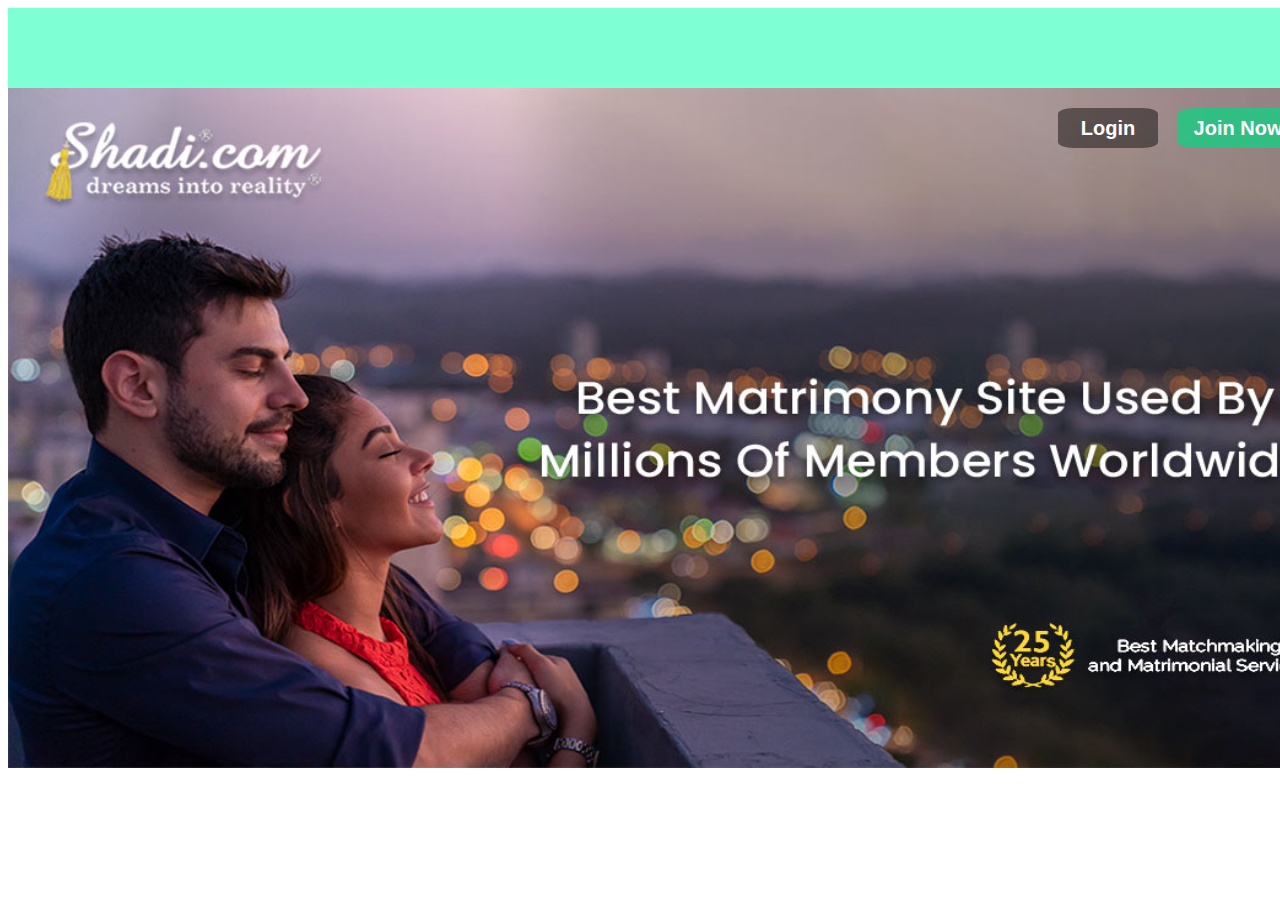
<file: index.html>
<!DOCTYPE html>
<html lang="en">
<head>
    <meta charset="UTF-8">
    <meta http-equiv="X-UA-Compatible" content="IE=edge">
    <meta name="viewport" content="width=device-width, initial-scale=1.0">
    <title>Document</title>
    <link rel="stylesheet" href="./style.css">
</head>
<body>
    <div class="container">
    <div>
        <button class="bt1 log">Login</button>
        <button class="bt2 join">Join Now</button>
        <img class="bgImage" src="./Images/front-pg-banner-v8.jpg">
    </div>
</div>
</body>
</html>
</file>
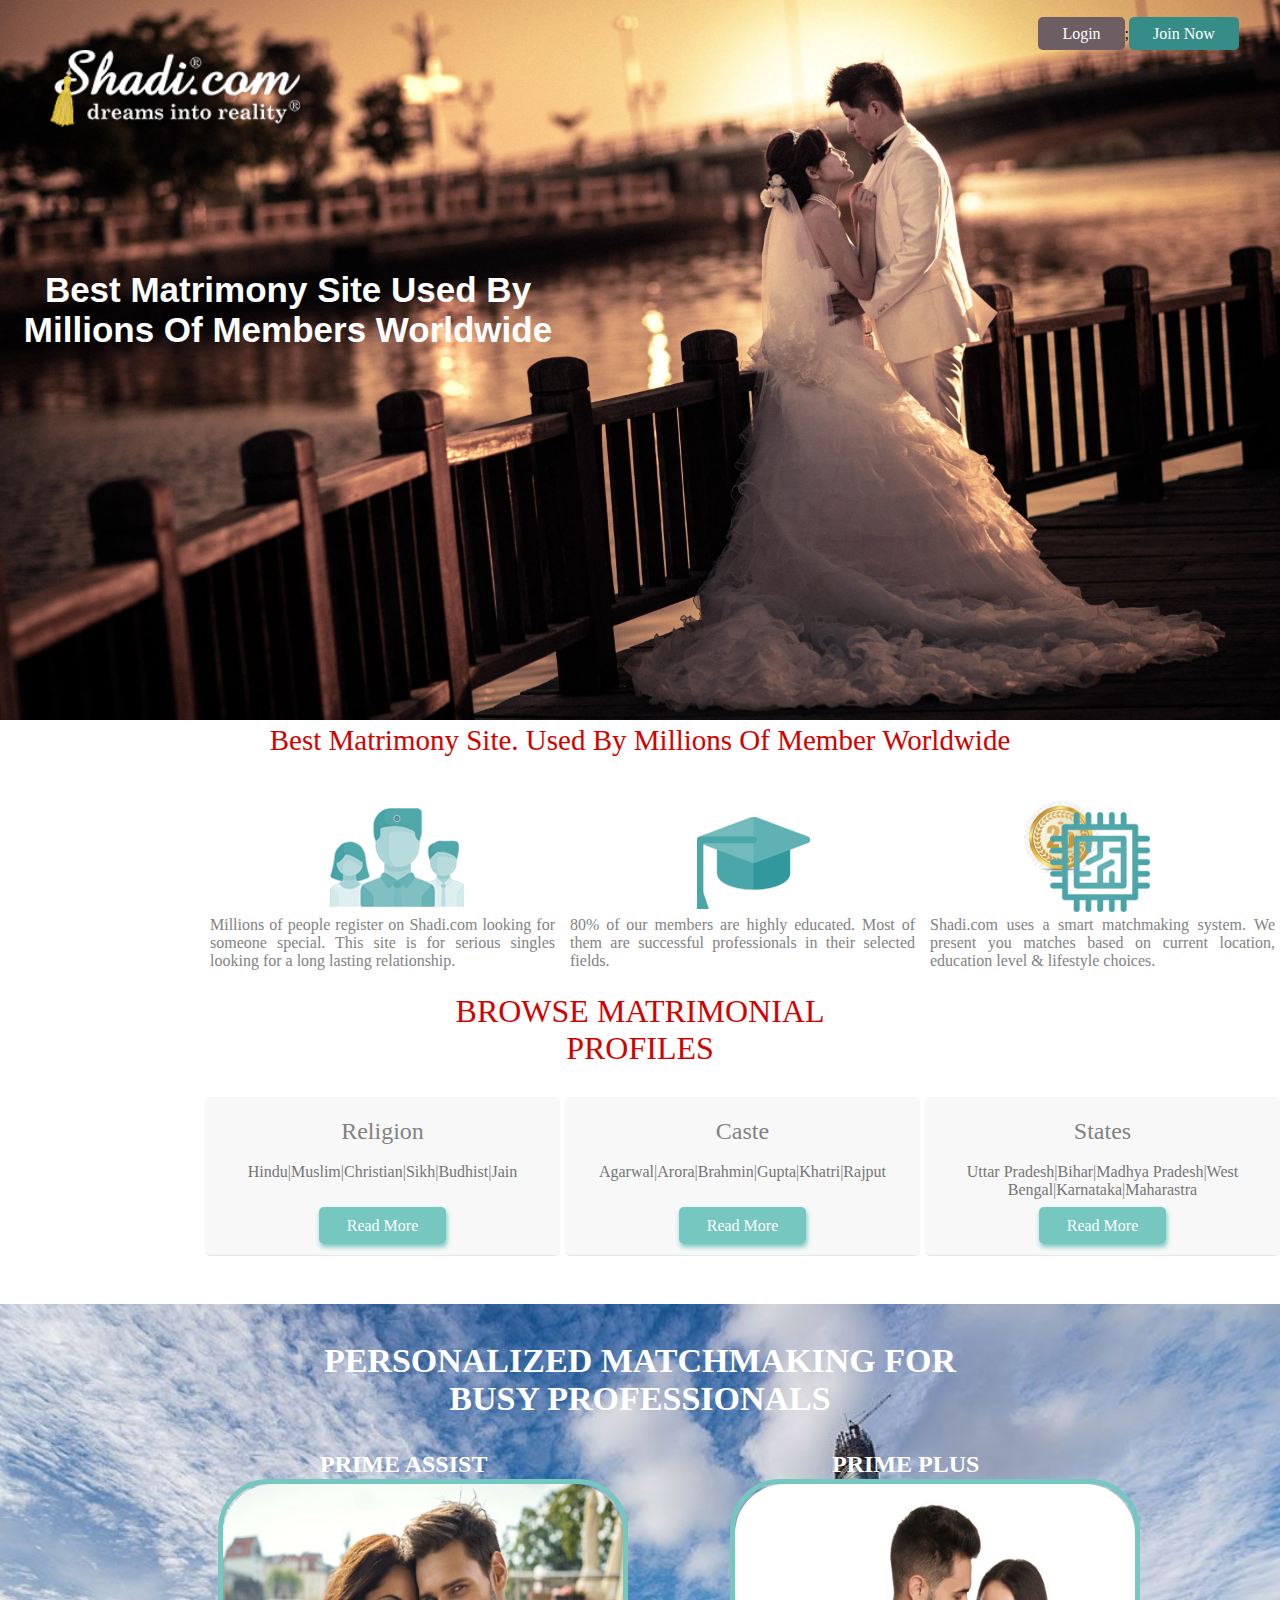
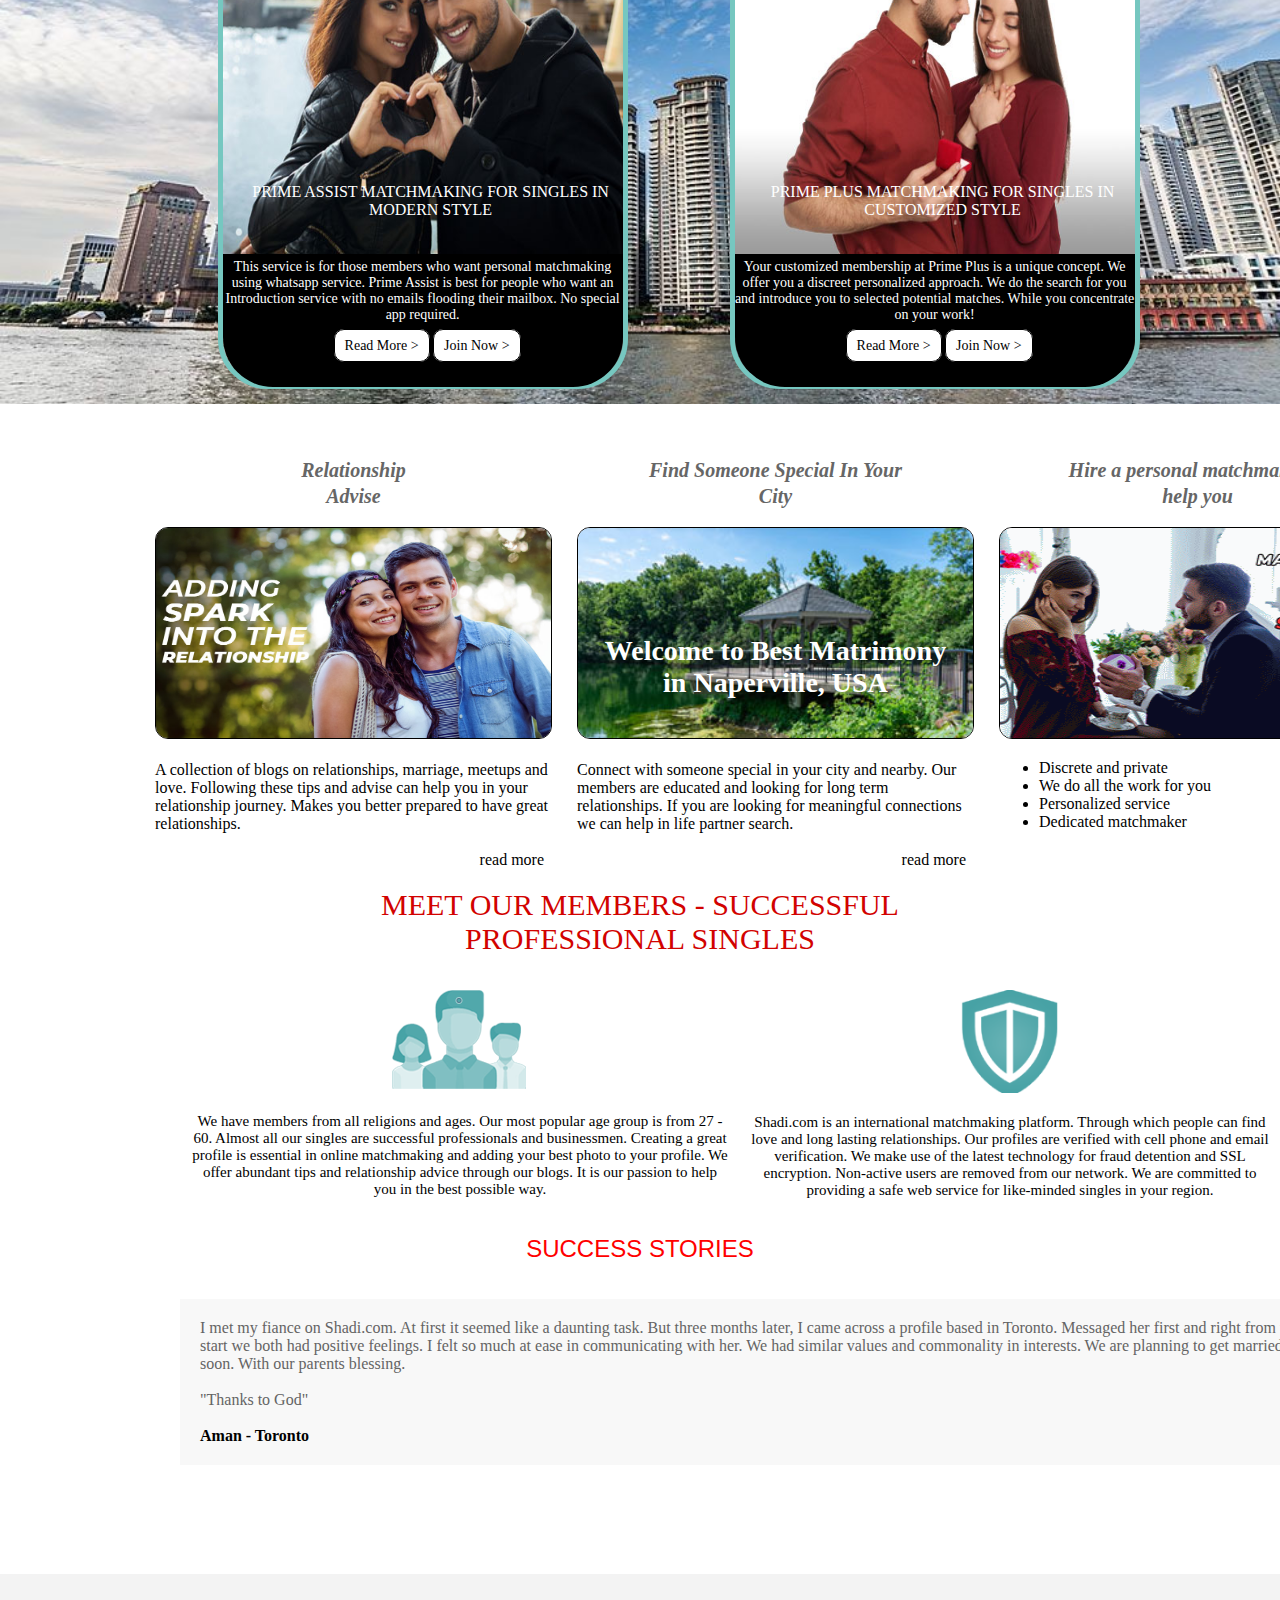
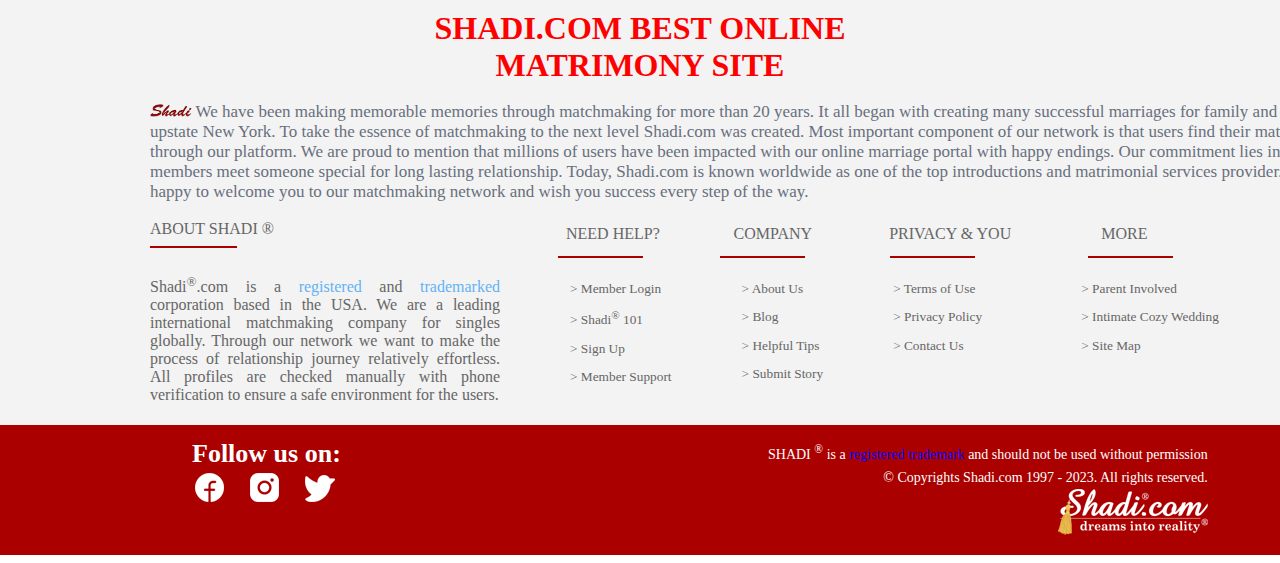
<file: Shadi/index.html>
<!DOCTYPE html>
<html lang="en">

<head>
    <meta charset="UTF-8">
    <meta http-equiv="X-UA-Compatible" content="IE=edge">
    <meta name="viewport" content="width=device-width, initial-scale=1.0">
    <title title="Shadi.com | Best Matrimonial Site for Matchmaking In India">Shadi.com | Best Matrimonial Site for Matchmaking In India</title>
    <link rel="stylesheet" href="./style.css">
</head>

<body>
    <banner>
        <div class="conatiner">
            <img src="./bg.webp" width="100%" height:="700">
            <div class="logo1">
                <img src="./images/logoshadi.png" alt="" width="250">
            </div>
            <div class="txt1">Best Matrimony Site Used By Millions Of Members Worldwide</div>
            <div class="txt2">Best Matchmaking <br>and Matrimonial Services</div>
            <div class="logo2">


            </div>
            <div class="link">
                <ul>
                    <li>
                        <a href="" class="l1">Login</a>;
                    </li>
                    <li><a href="" class="l2"> Join Now</a></li>
                </ul>
            </div>
        </div>
    </banner>
    <content>

        <div class="container2">
            <div class="heading1">Best Matrimony Site. Used By Millions Of Member Worldwide</div>
            <div class="cont1">
                <div class="box">
                    <br>
                    <div class="box-img1"><img src="./images/people-icons-v3.png"></div>
                    <br><br><br><br><br><br>
                    Millions of people register on Shadi.com looking for someone special.
                    This site is for serious singles looking for a long lasting relationship.
                </div>
                <div class="box">
                    <br>
                    <div class="box-img1"><img src="./images/education-icon-v3.png"></div>
                    <br><br><br><br><br><br>80% of our members are highly educated.
                    Most of them are successful professionals in their selected fields.
                </div>

                <div class="box">
                    <br>
                    <div class="box-img1"><img src="./images/technology-icon-v3.png"></div>
                    <br><br><br><br><br><br>

                    Shadi.com uses a smart matchmaking system. We present you matches based on current location,
                    education
                    level & lifestyle choices.

                </div>
            </div>
            <div class="heading2">BROWSE MATRIMONIAL <br>
                PROFILES</div>
            <div class="cont1">
                <div class="box2">
                    <br>
                    <span class=" box2-head">
                        Religion
                    </span>
                    <br>
                    <br>
                    <a href="" class="rlinks">Hindu</a>|<a href="" class="rlinks">Muslim</a>|<a href=""
                        class="rlinks">Christian</a>|<a href="" class="rlinks">Sikh</a>|<a href=""
                        class="rlinks">Budhist</a>|<a href="" class="rlinks">Jain</a>
                    <br>
                    <br><br>

                    <a href="" class="l3 box2-l" title="Read More"> Read More</a>

                </div>

                <div class="box2">

                    <br>
                    <span class=" box2-head">
                        Caste
                    </span>
                    <br>
                    <br>
                    <a href="" class="rlinks">Agarwal</a>|<a href="" class="rlinks">Arora</a>|<a href=""
                        class="rlinks">Brahmin</a>|<a href="" class="rlinks">Gupta</a>|<a href=""
                        class="rlinks">Khatri</a>|<a href="" class="rlinks">Rajput</a>
                    <br>
                    <br><br>

                    <a href="" class="l3 box2-l" title="Read More"> Read More</a>


                </div>

                <div class="box2">

                    <br>
                    <span class=" box2-head">
                        States
                    </span>
                    <br>
                    <br>
                    <a href="" class="rlinks">Uttar Pradesh</a>|<a href="" class="rlinks">Bihar</a>|<a href=""
                        class="rlinks">Madhya Pradesh</a>|<a href="" class="rlinks">West Bengal</a>|<a href=""
                        class="rlinks">Karnataka</a>|<a href="" class="rlinks">Maharastra</a>
                    <br>
                    <br>

                    <a href="" class="l3 box2-l" title="Read More"> Read More</a>

                </div>
            </div>
        </div>
    </content>
    <content2>
        <div class="prime">
            <div class="prime-head">
                <br>
                PERSONALIZED MATCHMAKING FOR <br>
                BUSY PROFESSIONALS
            </div>
            <div class="p-assist">
                PRIME ASSIST
            </div>
            <div class="pa-img">
                <div class="img1">
                    <img src="./images/prime-home-photo1.v1.jpg" height="370" width="400">
                    <div class="pa-img-text1">PRIME ASSIST MATCHMAKING FOR SINGLES IN MODERN STYLE</div>
                </div>
                <div class="bg-pa">
                    This service is for those members who want personal matchmaking using whatsapp service. Prime Assist
                    is
                    best for people who want an Introduction service with no emails flooding their mailbox. No special
                    app
                    required.
                    <br>
                    <ul>
                        <li>
                            <a href="">
                                Read More &gt;
                            </a>
                        </li>
                        &nbsp;
                        <li>
                            <a href="">
                                Join Now &gt;
                            </a>
                        </li>
                    </ul>
                </div>

            </div>
            <div class="p-plus">
                PRIME PLUS
            </div>
            <div class="pp-img">
                <div class="img2">
                    <img src="./images/prime-home-photo2.v1.jpg" height="370" width="400">
                    <div class="pp-img-text1">PRIME PLUS MATCHMAKING FOR SINGLES IN CUSTOMIZED STYLE</div>
                </div>
                <div class="bg-pp">
                    Your customized membership at Prime Plus is a unique concept. We offer you a discreet personalized
                    approach. We do the search for you and introduce you to selected potential matches. While you
                    concentrate on your work!
                    <br>
                    <ul>
                        <li>
                            <a href="">
                                Read More &gt;
                            </a>
                        </li>
                        &nbsp;
                        <li>
                            <a href="">
                                Join Now &gt;
                            </a>
                        </li>
                    </ul>
                </div>

            </div>
        </div>

    </content2>
    <content3>

        <div class="cont3">
            <br><br><br>
            <div class="first-block">
                <div class="box">
                    <div class="fh">Relationship <br>
                        Advise</div>
                    <br>
                    <div class="img">
                        <a href="">
                            <img src="./images/relationadvise.jpg" alt="" title="Adding Spark into Matrimonial Life">
                        </a>
                    </div>
                    <br>
                    <div class="txt123">A collection of blogs on relationships, marriage, meetups and love. Following
                        these
                        tips and advise
                        can help you in your relationship journey. Makes you better prepared to have great
                        relationships.
                        <br>
                        <br>
                        <div class="link-in-box">
                            <a href="">read more &nbsp;</a>
                        </div>
                    </div>
                </div>
                <div class="box">
                    <div class="fh">Find Someone Special In Your <br> City</div>
                    <br>
                    <div class="img">
                        <a href="">
                            <img src="./images/naperville_sm.jpg" alt="" title="Naperville">
                            <div class="txt-in-imgn">
                                Welcome to Best Matrimony <br>
                                in Naperville, USA
                            </div>
                        </a>
                    </div>
                    <br>
                    <div class="txt123">Connect with someone special in your city and nearby. Our members are educated
                        and
                        looking for long
                        term relationships. If you are looking for meaningful connections we can help in life partner
                        search.
                        <br>
                        <br>
                        <div class="link-in-box">
                            <a href="">read more &nbsp;</a>
                        </div>

                    </div>
                </div>
                <div class="box">
                    <div class="fh">Hire a personal matchmaker to <br> help you</div>
                    <br>
                    <div class="img">
                        <a href="./ps.html">
                            <img src="./images/prime-package-animated-340x210-compressed-v1.gif" title=" Hire a personal matchmaker to help you">
                        </a>
                    </div>
                    <div class="txt123">
                        <ul>
                            <li>
                                Discrete and private
                            </li>
                            <li>
                                We do all the work for you
                            </li>
                            <li>
                                Personalized service
                            </li>
                            <li>
                                Dedicated matchmaker
                            </li>
                        </ul>

                        <div class="link-in-box">
                            <a href="">read more &nbsp;</a>
                        </div>
                    </div>
                </div>
            </div>
            <div class="second-head">
                MEET OUR MEMBERS - SUCCESSFUL <br>
                PROFESSIONAL SINGLES
            </div>
            <div class="second-block">
                <div class="box5">
                    <br>
                    <br>
                    <img src="./images/people-icons-v3.png" alt="">
                    <br>
                    <br>
                    We have members from all religions and ages. Our most popular age group is from 27 - 60. Almost all
                    our
                    singles are successful professionals and businessmen. Creating a great profile is essential in
                    online
                    matchmaking and adding your best photo to your profile. We offer abundant tips and relationship
                    advice
                    through our blogs. It is our passion to help you in the best possible way.
                </div>
                <div class="box5">
                    <br>
                    <br>
                    <img src="./images/shield-icon-v3.png" alt="" height="103" width="100">
                    <br>
                    <br>
                    Shadi.com is an international matchmaking platform. Through which people can find love and long
                    lasting
                    relationships. Our profiles are verified with cell phone and email verification. We make use of the
                    latest technology for fraud detention and SSL encryption. Non-active users are removed from our
                    network.
                    We are committed to providing a safe web service for like-minded singles in your region.
                </div>
            </div>
            <br>
            <br>
            <div class="third-head">
                SUCCESS STORIES
            </div>
            <br>
            <br>
            <div class="third-block">
                I met my fiance on Shadi.com. At first it seemed like a daunting task. But three months later, I came
                across
                a profile based in Toronto. Messaged her first and right from the start we both had positive feelings. I
                felt so much at ease in communicating with her. We had similar values and commonality in interests. We
                are
                planning to get married soon. With our parents blessing.
                <br><br>
                "Thanks to God"
                <br><br>
                <b style="color:black"> Aman - Toronto</b>
            </div>
        </div>
    </content3>
    <footer1>
            
        <div class="cont4">
            <br><br>
            <div class="fh-cont4">
                SHADI.COM BEST ONLINE <br>
                MATRIMONY SITE
            </div>
            <br>
            <div class="txt-in-cont4">
                <img src="./images/shadi_short.png" alt="" height="13">
                We have been making memorable memories through matchmaking for more than 20 years. It all began with
                creating many successful marriages for family and friends in upstate New York. To take the essence of
                matchmaking to the next level Shadi.com was created. Most important component of our network is that users
                find their match through our platform. We are proud to mention that millions of users have been impacted
                with our online marriage portal with happy endings. Our commitment lies in helping members meet someone
                special for long lasting relationship. Today, Shadi.com is known worldwide as one of the top introductions
                and matrimonial services provider. We are happy to welcome you to our matchmaking network and wish you
                success every step of the way.
            </div>
            <br>
            <div class="sect2-in-cont4">
                <div class="box1-in-cont4">
                    <span class="hd-in-box"> ABOUT SHADI &reg;</span>
                    <hr color="#AA0000" width="85s" size="2" align="left" >
                    <br>
                    Shadi<sup>&reg;</sup>.com is a <a href="" style="text-decoration:none;color:rgb(100, 178, 243)">registered</a> and <a href="" style="text-decoration:none;color:rgb(100, 178, 243)">trademarked</a> corporation based in the USA. We are a leading international
                    matchmaking company for singles globally. Through our network we want to make the process of
                    relationship journey relatively effortless. All profiles are checked manually with phone verification to
                    ensure a safe environment for the users.
                </div>
                <div class="box2-in-cont4">
                    &nbsp;&nbsp;&nbsp;&nbsp;&nbsp;&nbsp;&nbsp;&nbsp;&nbsp;NEED HELP?
                    <hr color="#AA0000" width="83" size="2" align="center" >
                    <ul type="none" style="list-style-position: inside; margin-left:0px;">    
                        <li> <a href="" title="Member Login" > &gt; Member Login </a></li>
                        <li> <a href="" title="Step by Step">&gt; Shadi<sup>&reg;</sup> 101 </a></li>
                        <li> <a href="" title="Sing Up">&gt; Sign Up </a></li>
                        <li> <a href="" title="Member Support">&gt; Member Support </a></li>
                    </ul>
                </div>
                <div class="box2-in-cont4">
                    &nbsp;&nbsp;&nbsp;&nbsp;&nbsp;&nbsp;&nbsp;&nbsp;COMPANY
                    <hr color="#AA0000" width="83" size="2" align="center" >
                    <ul type="none" style="list-style-position: inside; margin-left:0px;">    
                        <li> <a href="" title="About US"> &gt; About Us </a></li>
                        <li> <a href="" title="Blog">&gt; Blog</a></li>
                        <li> <a href="" title="Helpful Tips">&gt; Helpful Tips </a></li>
                        <li> <a href="" title="Submit Story">&gt; Submit Story </a></li>
                    </ul>
                </div>
                <div class="box2-in-cont4">
                    &nbsp;&nbsp;&nbsp;&nbsp;&nbsp;&nbsp;&nbsp;&nbsp;&nbsp;PRIVACY & YOU
                    <hr color="#AA0000" width="83" size="2" align="center" >
                    <ul type="none" style="list-style-position: inside; margin-left:0px;">    
                        <li> <a href="" title="Terms Of Use"> &gt; Terms of Use </a></li>
                        <li> <a href="" title="Privacy Policy">&gt; Privacy Policy</a></li>
                        <li> <a href="" tile="Contact Info">&gt; Contact Us </a></li>
                    </ul>
                </div>
                <div class="box2-in-cont4">
                    &nbsp;&nbsp;&nbsp;&nbsp;&nbsp;&nbsp;&nbsp;&nbsp;&nbsp;&nbsp;&nbsp;&nbsp;&nbsp;&nbsp;&nbsp;MORE
                    <hr color="#AA0000" width="83" size="2" align="justify" >
                    <ul type="none" style="list-style-position: inside; margin-left:0px;">    
                        <li> <a href=""  title="Parent Involved"> &gt; Parent Involved </a></li>
                        <li> <a href="" title="Intimate Cozy Wedding">&gt; Intimate Cozy Wedding</a></li>
                        <li> <a href="" title="Site Map">&gt; Site Map </a></li>
                    </ul>
                </div>
            </div>
            <br>
        </div>
    </footer1>
    <div class="foot">
        <div class="logo-in-foot">
            Follow us on: <br> 
            <img src="./images/fb-logo-35x35.png" alt=""> &nbsp;
            <img src="./images/instagram-logo-35x35.png" alt=""> &nbsp;
            <img src="./images/twitter-logo-35x35.png" alt="">
        </div>
        <div class="text-in-foot">
            SHADI <sup>&reg;</sup> is a <a href="" style="color:blue;text-decoration: none;"> registered trademark </a>and should not be used without permission <br>
            &copy; Copyrights Shadi.com 1997 - 2023. All rights reserved. <br>
            <img src="./images/trademark-logo-white.png" alt="">

        </div>

    </div>
    <footer2>

    </footer2>

</body>

</html>
</file>
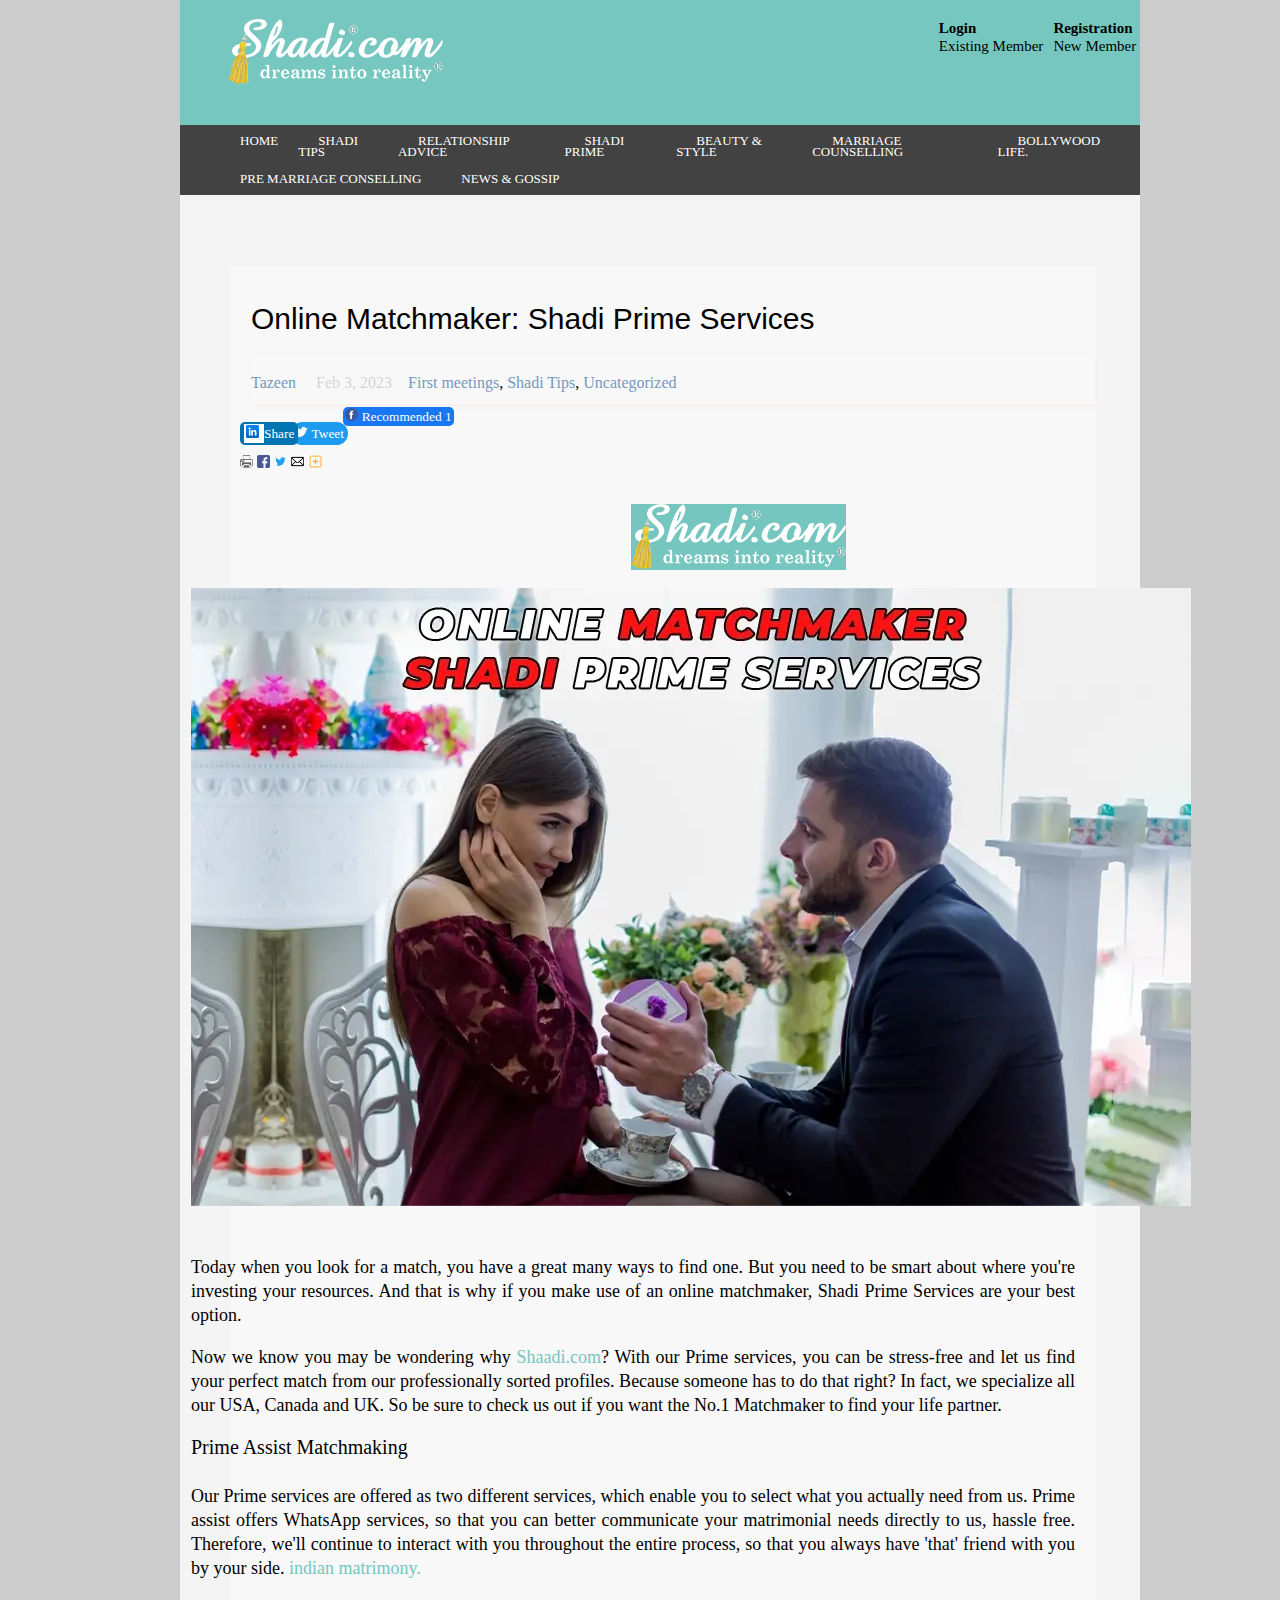
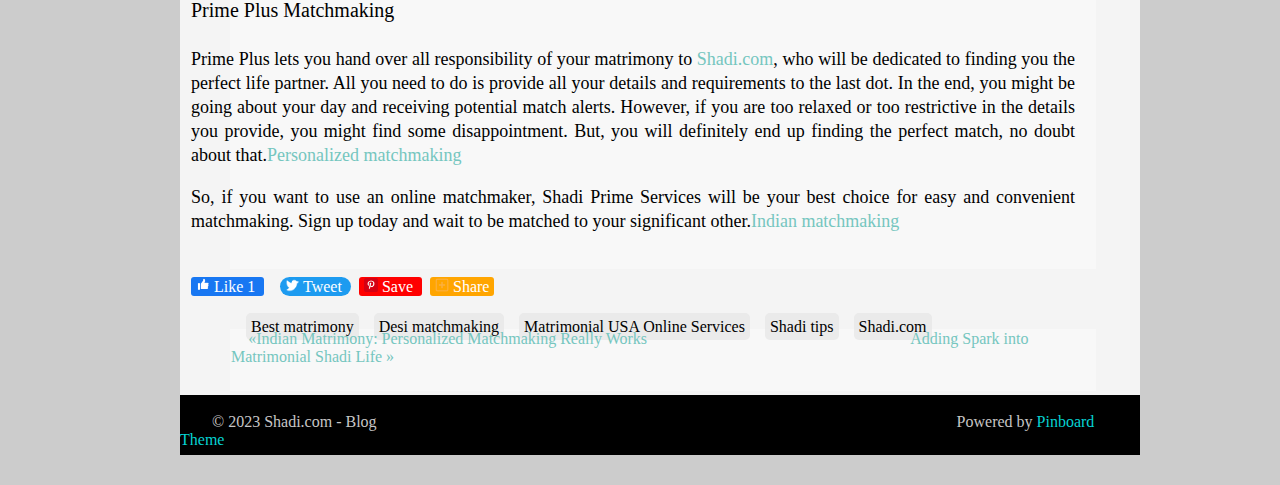
<file: Shadi/index2.html>
<!DOCTYPE html>
<html lang="en">

<head>
    <meta charset="UTF-8">
    <meta http-equiv="X-UA-Compatible" content="IE=edge">
    <meta name="viewport" content="width=device-width, initial-scale=1.0">
    <title title="Online Matchmaker Shadi Prime Service">Online Matchmaker Shadi Prime Service</title>
    <link rel="stylesheet" href="./style2.css">

</head>

<body>

    <header>
        <div class="head1">
            <div class="logo">
                <img src="./images/logoshadi.png" alt="">
            </div>
            <div class="link">
                <div class="link1">
                    <a href="">
                        <b>Login</b> <br>
                        Existing Member
                    </a>
                </div>
                <div class="link2">
                    <a href="">
                        <b> Registration </b><br>
                        New Member
                    </a>
                </div>
            </div>
        </div>
    </header>
    <nav>

        <div class="nav">
            <br>
            <div class="nav1">
                <ul>
                    <li> <a href="./index.html">HOME</a></li>
                    <li><a href="./index.html">SHADI TIPS</a></li>
                    <li><a href="./index.html">RELATIONSHIP ADVICE</a></li>
                    <li><a href="./ps.html">  SHADI PRIME</a></li>
                    <li><a href="./index.html">BEAUTY & STYLE</a></li>
                    <li><a href="./index.html">MARRIAGE COUNSELLING</a></li>
                    <li> <a href="./index.html">BOLLYWOOD LIFE.</a></li>
                </ul>
            </div>
            <div class="nav2">
                <ul>
                    <li><a href=""> PRE MARRIAGE CONSELLING</a></li>
                    <li> <a href="./index.html" title="Only this is working">NEWS & GOSSIP</a></li>
                </ul>
            </div>

        </div>
    </nav>
    <div class="cont1">
        <br><br> <br> <br>
        <div class="in-cont1">
            <div class="head1-in-cont1">
                <br>
                Online Matchmaker: Shadi Prime Services
            </div>
            <br> 
            <div class="banner">
                <a href=""> Tazeen</a> &nbsp;&nbsp;&nbsp;
                 <span style="color:rgba(128, 128, 128, 0.322)">Feb 3, 2023</span> &nbsp;&nbsp;&nbsp;<a href="">First meetings</a>, <a href="">Shadi Tips</a>, <a href="">Uncategorized</a>
            </div>
            <div class="banner2">
                <div class="facebook">
                    <a href="">
                        <img src="./images/facebookcir.png" alt="" height="13"> Recommended 1
                    </a>
                </div>
                <div class="twt">
                    <a href="">
                    <img src="./images/twitter-logo-35x35.png" alt="" height="13"> Tweet
                    </a>    
                </div>
                <div class="likdin">
                    <a href="">
                        <span style="background-color:white;padding:2px"> <img src="./images/linkedin (1).png" alt="" height="13"> </span>Share
                    </a>
                </div>
                <div class="print">
                    <a href="">
                        <img src="./images/printer.png" alt="" height="13">
                    </a>
                </div>
                <div class="fi">
                    <a href="">
                        <img src="./images/facebook 24.png" alt="" height="13">
                    </a>
                </div>
                <div class="tt">
                    <a href="">
                        <img src="./images/twitter.png" alt="" height="13">
                    </a>
                </div>
                <div class="mail">
                    <a href="">
                        <img src="./images/mail.png" alt="" height="13">
                    </a>
                </div>
                <div class="plus">
                    <a href="">
                        <img src="./images/plus.png" alt="" height="13">
                    </a>
                </div>
            </div>
            <div class="nav-in-cont1">

            </div>
            <div class="main">
                <img src="./images/logoshadi.png" align="center" style="background-color:#75C6BF; margin-left:400px;">
                <br><br> 
                <div class="text-in-main">
                    <img src="./images/bgMatchmaker.png" alt="">
                    <br> <br>
                    <p>Today when you look for a match, you have a great many ways to find one. But you need to be smart
                        about where you're investing your resources. And that is why if you make use of an online
                        matchmaker, Shadi Prime Services are your best option.
                    </p>
                    <p>
                        Now we know you may be wondering why <a href=""  class="main-link" >
                            Shaadi.com</a>? With our Prime services, you can be stress-free and
                        let us find your perfect match from our professionally sorted profiles. Because someone has to
                        do
                        that right? In fact, we specialize all our USA, Canada and UK. So be sure to check us out if you
                        want the No.1 Matchmaker to find your life partner.</p>
                    <p>
                        <span style="font-size:20px">Prime Assist Matchmaking</span> <br> <br>
                        Our Prime services are offered as two different services, which enable you to select what you
                        actually need from us. Prime assist offers WhatsApp services, so that you can better communicate
                        your matrimonial needs directly to us, hassle free. Therefore, we'll continue to interact with
                        you throughout the entire process, so that you always have 'that' friend with you by your
                        side. <a href=""  class="main-link" >indian matrimony.</a>
                    </p>
                    <p>
                        <span style="font-size:20px">Prime Plus Matchmaking</span> <br> <br>
                        Prime Plus lets you hand over all responsibility of your matrimony to <a href=""  class="main-link" >Shadi.com</a>, who will be
                        dedicated to finding you the perfect life partner. All you need to do is provide all your
                        details and requirements to the last dot. In the end, you might be going about your day and
                        receiving potential match alerts. However, if you are too relaxed or too restrictive in the
                        details you provide, you might find some disappointment. But, you will definitely end up finding
                        the perfect match, no doubt about that.<a href=""  class="main-link" >Personalized matchmaking</a>
                    </p>
                    <p>
                        So, if you want to use an online matchmaker, Shadi Prime Services will be your best choice for
                        easy and convenient matchmaking. Sign up today and wait to be matched to your significant
                        other.<a href=""  class="main-link" >Indian matchmaking</a>
                    </p>
                    <br>
                    <a href="" class="flike">
                        <img src="./images/YIS3ivaSt-J.png" alt="" height="14"> Like 1
                    </a>
                    &nbsp; &nbsp; 
                    <a href="" class="ttw">
                        <img src="./images/twitter-logo-35x35.png" alt="" height="14"> Tweet
                    </a>
                    &nbsp;
                    <a href="" class="psave">
                        <img src="./images/pinterest24.png" alt="" height="14"> Save
                    </a>
                    &nbsp;  
                    <a href="" class="pluss">
                        <img src="./images/plus.png" alt="" height="14"> Share
                    </a>
                    <ul class="lastlast">
                        <li>
                            <a href=""> Best matrimony</a>
                        </li>
                        <li>
                            <a href=""> Desi matchmaking</a>
                        </li>
                        <li>
                            <a href=""> Matrimonial USA Online Services</a>
                        </li>
                        <li>
                            <a href=""> Shadi tips</a>
                        </li>
                        <li>
                            <a href=""> Shadi.com</a>
                        </li>
                    </ul>
                </div>

            </div>
        </div>
        <div class="incont-link">
            <a href=""  class="main-link lbo" > «Indian Matrimony: Personalized Matchmaking Really Works</a> 
            <a href=""  class="main-link ll" >Adding Spark into Matrimonial Shadi Life » </a>
        </div>
    </div>
    <div class="foot">
        <br>
        &nbsp;&nbsp;&nbsp;&nbsp;&nbsp;&nbsp;&nbsp;<span> &copy; 2023 Shadi.com - Blog</span>
        <span style="margin-left:60%">Powered by <a href=""> Pinboard Theme </a> </span>
    </div>

</body>

</html>
</file>
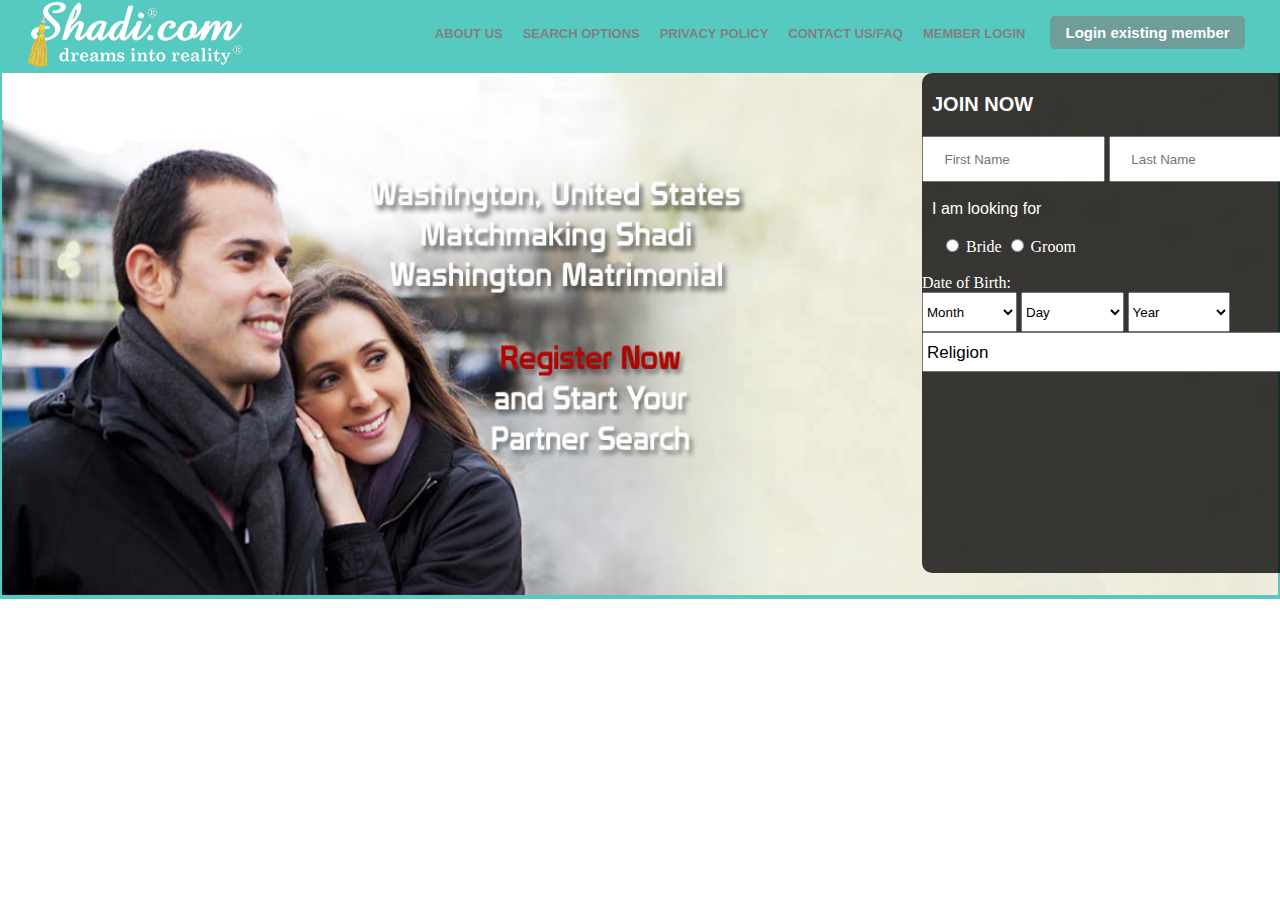
<file: Shadi/page3.html>
<!DOCTYPE html>
<html lang="en">
<head>
    <meta charset="UTF-8">
    <meta http-equiv="X-UA-Compatible" content="IE=edge">
    <meta name="viewport" content="width=device-width, initial-scale=1.0">
    <title title="Best Washington Matrimony">Best Washington Matrimony | #1 Washington Matrimonial | Shaadi</title>
    <link rel="stylesheet" href="./page3.css">
</head>
<body>
    <div class="container">
        <div class="logo">
            <img src="./images/page3/logo-org.png" alt="">
        </div>
        <div class="link">
            <ul>
                <li>
                    <a href="" class="l1">ABOUT US</a>
                </li>
                <li>
                    <a href="" class="l2">SEARCH OPTIONS</a>
                </li>
                <li>
                    <a href="" class="l3">PRIVACY POLICY</a>
                </li>
                <li>
                    <a href="" class="l4">CONTACT US/FAQ</a>
                </li>
                <li>
                    <a href="" class="l5">MEMBER LOGIN</a>
                </li>
                <li>
                    <a href="" class="l6">Login existing member</a>
                </li>
            </ul>
        </div>
        <div class="bgimg">
            <div class="form">
                <form method="post" target="_blank">
                    <div class="p1">
                    <p>JOIN NOW</p>
                    </div>
                    <span class="txt">
                        <input type="text" placeholder="     First Name" name="fnm" style="height: 40px; width:46%; margin-right: 0px;">
                        <input type="text" placeholder="     Last Name" name="lnm" style="height:40px; width:48%; margin-left: 0px;">
                    </span>
                    <br><br>
                    <div class="look">
                        <label>I am looking for</label>
                    </div>
                <br>
                    <span class="lookfor" style="color: white; margin-left: 5%; padding-top: -10px;">
                    
                        <input type="radio" name="look" value="bride" id="b">
                        <label for="b">Bride</label>
                        <input type="radio" name="look" value="groom" id="g">
                        <label for="g">Groom</label>
                    
                    </span>
                    <div>
                        <br>
                        <label for="" style="color: white; height: 35px; width: 30%">Date of Birth:</label>
                        <br>
                        <span>
                            <select name="mon" style="height: 40px; width: 25%;">
                                <option selected="Month">Month</option>
                                <option value="Jan">January</option>
                                <option value="Feb">February</option>
                                <option value="mar">March</option>
                                <option value="apr">April</option>
                                <option value="may">May</option>
                                <option value="june">June</option>
                                <option value="july">July</option>
                                <option value="aug">August</option>
                                <option value="sept">September</option>
                                <option value="oct">October</option>
                                <option value="nov">November</option>
                                <option value="dec">December</option>
                            </select>
                            <select name="day" id="" style="height: 40px; width: 27%;">
                                <option selected="day">Day</option>
                            </select>
                            <select name="year" id="" style="height: 40px; width: 27%;">
                                <option selected="year">Year</option>
                            </select>
                        </span>

                        <br>
                    <select name="rel" style="height: 40px; width: 100%; font-size: 17px; ">
                        <option selected="Rel">Religion</option>
                    </select>
                </form>
            </div>
        </div>
            
            
        <img src="./images/page3/washington_banner.jpg" height="522px" width="100%">
        </div>
    
        </div>
    </div>

</body>
</html>
</file>
<file: style.css>
.container{
width: 100wh;
height: 731px;
background-color: aquamarine;
margin-top: 0px;
display: flex;
position: absolute;
}
.bgImage{
    height: 680px;
    width: 1350px;
    margin: 0px 0px 0px 0px;
}
.bt1{
    margin-left: 1050px;
    position: relative;
    top: 100px;
    height: 40px;
    width: 100px;
    border-radius: 15%;
    border: 0px;
    background-color: rgba(0, 0, 0, 0.452);
}
.log{
    font-size: 20px;
    font-family:Arial, Helvetica, sans-serif;
    font-weight: bold;
    color: white;
}
.bt2{
    margin-left: 1170px;
    position: relative;
    top: 60px;
    height: 40px;
    width: 120px;
    border-radius: 15%;
    border: 0px;
    background-color: rgba(37, 197, 130, 0.904);
}
.join{
    font-size: 20px;
    font-family:Arial, Helvetica, sans-serif;
    font-weight: bold;
    color: white;
}
</file>
<file: Shadi/style.css>
.container{
    border:  0px;
    width: 100%;
    height:700px;
    position:relative;
}
.logo1{
    position:absolute;
    top:50px;
    left:50px;
}
.txt{
    font-size:40px;
    font-weight:bold;
}
.txt1{
    position: absolute;
    top:30%;
    right:55%;
    color: white;
    font-weight: bold;
    font-size:35px;
    font-family:sans-serif;
    text-align:center;
}
.txt2{
    position: absolute;
    top: 90%;
    left:85%;
    color:white;
    font-weight: bold;
    font-size:22px;
    text-align:center;
}
.logo2{
    position:absolute;
    top:89%;
    left:80%;
    border:solid 0px black;
    border-radius:50%;
    height:75px;
    width:75px;
    background-image:url(./images/25year.png);
    background-size: cover;
}

body{
    margin:0px;
}
.link{
    position:absolute;
    top:1%;
    left:78%;
}
.link ul {
    list-style-type:none;
    display:flex;
    
    


}
.l1{
    border: solid 0px black;
    height:15px;
    width:30px;
    padding:8px 24px;
    color:white;
    text-decoration:none;
    background-color: #6D5E63;
    border-radius: 5px;
}
.l1:hover{
    background-color: rgb(227, 218, 218);
}
.l2{
    border: solid 0px black;
    height:15px;
    width:30px;
    padding:8px 24px;
    color:white;
    text-decoration:none;
    background-color: #368D87;
    border-radius: 5px;
}
.l2:hover{
    background-color: #5ad5cd;
}
.container2{
    width:100%;
    background-color: transparent;
    height:580px;
    border:0px;
    margin:0px;

}
.container2 .heading1,.container2 .heading2{
    color:#D20200;
    font-size:29px;
    text-align:center;
}
.cont1{
    margin-top:30px;
    display:flex;
    margin-left:200px;
    
}
.cont1 .box{
    height:200px;
    width:350px;
    border:solid 0px red;
    text-align:justify;
    padding:3px 5px;
    position:relative;
    color:#828282;
    margin-left:5px;
}
.box-img1{
    position:absolute;
    left:35%;

}
.container2 .heading2{
    font-size:32px;
}
.b1{
    height:150px;
    border:solid 1px black;
}
.cont1 .box2{
    height:152px;
    width:350px;
    border-bottom:solid 1px #E5E6E6;
    text-align:center;
    padding:3px 5px;
    position:relative;
    color:#828282;
    margin-left:5px;
    background-color:#F8F8F8;
    border-radius:5px;
}
.rlinks{
    text-decoration:none;
    color:#757575;
}
.rlinks:hover{
    color:#D20200;

}
.box2-head{
    font-size:24px;
}
.box2:hover .box2-head{
    color:#D20200;
}
.box2-l{
    border: solid 0px black;
    height:15px;
    width:30px;
    padding:10px 28px;
    color:white;
    text-decoration:none;
    background-color: #76C7C0;
    box-shadow: 1px 3px 5px #76C7C0;
    border-radius: 5px;
}
.box2:hover .box2-l{
    background-color: #368D87;
}
.prime{
    height:700px;
    width:100%;
    background-image:url(./images/bgdown.jpg);
    background-repeat:no-repeat;
    background-size:cover;
    color:white;
    position:relative;
}
.prime-head{
    font-weight:bold;
    font-size:34px;
    text-align:center;
    background-color: transparent;
}
.p-assist{
    position:absolute;
    font-size:24px;
    top:21%;
    left:25%;
    font-weight:bold;

}

.p-plus{
    position:absolute;
    font-size:24px;
    top:21%;
    left:65%;
    font-weight:bold;
}
.pa-img{
    position:absolute;
    top:25%;
    left:17%;
    width:400px;
    height:500px;
    border:solid 5px #76C7C0;
    border-radius:50px;
    


}
.pa-img .img1{
    position:relative;
    border:solid 0px white;
    border-top-left-radius: 50px;
    border-top-right-radius: 50px;
    
}
.img1 img{
    border:solid 0px white;
    border-top-left-radius: 50px;
    border-top-right-radius: 50px;

}

.pa-img-text1{
    position:absolute;
    top:80%;
    left:4%;
    text-align:center;
}
.bg-pa{
    position:absolute;
    top:370px;
    height:128px;
    width:400px;
    background-color:black;
    border:solid 0px black;
    border-bottom-left-radius: 50px;
    border-bottom-right-radius: 50px;
    text-align:center;
    padding-top:5px;
    font-size:14px;

}
.bg-pa ul, .bg-pp ul{
    list-style-type: none;
    display:flex;

    margin-left:71px;
    margin-top:15px;

    
}
.bg-pa ul li a, .bg-pp ul li a{
    text-decoration:none;
    color:black;
    background-color:white;
    border:solid 1px black;
    height:50px;
    width:100px;
    border-radius:10px;
    padding:8px 10px;

}
.pp-img{
    position:absolute;
    top:25%;
    left:57%;
    width:400px;
    height:500px;
    border:solid 5px #76C7C0;
    border-radius:50px;
    


}
.pp-img .img2{
    position:relative;
    border:solid 0px black;
    border-top-left-radius: 50px;
    border-top-right-radius: 50px;
    
}
.img2 img{
    border:solid 0px black;
    border-top-left-radius: 50px;
    border-top-right-radius: 50px;

}

.pp-img-text1{
    position:absolute;
    color:white;
    top:80%;
    left:4%;
    text-align:center;
}
.bg-pp{
    position:absolute;
    top:370px;
    height:128px;
    width:400px;
    background-color:black;
    border:solid 0px black;
    border-bottom-left-radius: 50px;
    border-bottom-right-radius: 50px;
    text-align:center;
    padding-top:5px;
    font-size:14px;

}
.cont3{
    width:100%;
    height:1170px;
}
.cont3 .first-block{
 display:flex;
 margin-left:130px;
 
}
.first-block .box{
    border:solid 0px black;
    height:420px;
    width:400px;
    margin-left:25px;

}
.first-block .box .fh{
    color:#666666;
    font-family:Raleway sans-serif;
    font-size:20px;
    line-height:25.5px;
    margin:0px;
    padding:0px;
    font-weight:600;
    font-style:italic;
    text-align:center;

}
.first-block .box .img img{
    height:210px;
    border:solid 1px black;
    border-radius:13px;
    width:395px;
}
.first-block .box .img{
    position:relative;
}
.txt-in-imgn{
    position:absolute;
    top:50%;
    left:7%;
    color:white;
    font-size:28px;
    font-weight:bold;
    text-align:center;
}
.first-block .box .txt123{
    
}
.first-block .box .txt123 .link-in-box{
    
    text-align:right;
}
.first-block .box .txt123 .link-in-box a{
    text-decoration:none;
    color:black;
}
.first-block .box .txt123 a:hover{
    color:red;
}
.cont3 .second-head{
    color:#D20200;
    font-family:Raleway sans-serif;
    font-size:30px;
    text-align:center;
    margin-top:10px;
}
.cont3 .second-block{

    display:flex;
    margin-left:180px;
}
.second-block .box5{
    width:550px;
    text-align:center;
    margin-left:10px;
    font-size:15px;
}
.third-head{
    color:red;
    font-family: sans-serif;
    font-size:24px;
    text-align:center;
}
.third-block{
    width:1100px;
    margin-left:180px;
    padding:20px;
    color:#646464;
    background-color:#F8F8F8;
}
.cont4{
    background-color:#F3F3F3;
    width:100%;
}
.cont4 .fh-cont4{
    color:red;
    font-size:xx-large;
    text-align:center;
    font-weight:bold;
}
.txt-in-cont4{
    color:#686f7d;
    width:1200px;
    margin-left:150px;
    font-size:17px;
}
.sect2-in-cont4{
    width:1200px;
    margin-left:150px;
    display:flex;
}
.box1-in-cont4{
    width:350px;
    color:#666666;
    text-align:justify;
    
}
.box2-in-cont4{
    line-height:27.5px;
    color:#666666;
    margin-left:30px;
}
.box2-in-cont4 ul li a{
    text-decoration: none;
    color:#666666;
    font-size:smaller;

    
}
.box2-in-cont4 ul li a:hover{
    color:red;
    
    
}
.foot{
    background-color:#AA0000;
    width:100%;
    height:130px;
    position:relative;
    border-bottom:solid 8px white;
}
.logo-in-foot{
    position: absolute;
    top:10%;
    left:15%;
    color:white;
    font-size:26px;
    font-weight:bolder;
    line-height: 32px;
}
.text-in-foot{
    position: absolute;
    top:10%;
    left:60%;
    text-align:right;
    color:white;
    font-size:14px;
    
    line-height: 23px;

}
</file>
<file: Shadi/style2.css>
body{
    background-color:#CCCCCC;
    border:0px;
    margin:0px;
    padding:0px;
}
.head1{
    background-color:#76C7C0;
    width:75%;
    height:125px;
    position:relative;
    text-align:center;
    margin-left:180px;
    margin-bottom:0px;
    border:0px;
    padding:0px;
}
.logo{
    position:absolute;
    top:15%;
    left:5%;
}
.link{
    position:absolute;
    top:15%;
    left:78%;
    display:flex;

}
.link a{
    text-decoration: none;
    color:black;
    
    font-size:15px;
}
.link .link2, .link .link1{
    margin-left:10px;
    text-align:left;
}
.nav{
 background-color:#424242;
 width:75%;
 height:70px;
 margin-left:180px;
 line-height:10px;
}
.nav .nav1 ul{
    
    display:flex;
    list-style-type: none;
    margin:0px;
    
}
.nav .nav2 ul{
    display: flex;
    list-style-type: none;
    
}
.nav1 ul li a, .nav2 ul li a{
    text-decoration:none;
    margin-top:4px;
    color:white;
    height:45px;
    padding:10px 20px;
    font-size:small;
}
.nav1 ul li a:hover, .nav2 ul li a:hover{
background-color: grey;
}
.cont1{
    background-color:#f4f4f4;
    width:75%;
    height:1800px;
    margin-left:180px;
    
}
.in-cont1{
    background-color: #f8f8f8; 
    width:90%;
    margin-left:50px;
    border:solid 1px #f8f8f8;
    height:1600px;
    
}
.head1-in-cont1{
    font-size:30px;
    margin-left:20px;
    font-family: sans-serif;
}
.banner{
    margin-left:20px;
    border:solid 1px  #f4f4f4;
}
.text-in-main{
    margin-left:-40px;
    margin-right: 10px;
    line-height: 24px;
    text-align:justify;
    margin-right:20px;

}
.text-in-main  p .main-link:hover,.incont-link .main-link:hover{
    color:red;
}
.incont-link{
    background-color: #f8f8f8; 
    width:90%;
    margin-left:50px;
    margin-top:60px;
    margin-bottom:60px;
    height:60px;
    border:solid 1px #f8f8f8;
    
}
p{
    font-size:18px;
}
.main-link{
    text-decoration:none;color:#75C6BF;
}

.newcont1{
    width:75%;
    margin-left:180px;
    height:500px;
    background-color:#F8F8F8;
    display:flex;
}
.box-in-newcont1{
    height:350px;
    width:350px;
    border:solid 0px black;
    box-shadow: 1px 1px 7px #e8e4e4 ;
}
.ll{
    margin-left:30%;
}
.lbo{
    margin-left:2%;
}
.b1{
    margin-left:50px;
    margin-top :50px;
}
.b2{
    margin-left:50px;
    margin-top :50px;
}
.b1 a,.b2 a{
    text-decoration: none;
    font-size:24px;
    font-family: sans-serif;
    color:rgb(45, 38, 38);
}
.b1 a:hover,.b2 a:hover{
    color:aqua;
}
.foot{
    width:75%;
    height:60px;
    margin-left:180px;
    background-color:black;
    color:rgb(199, 198, 198);
    margin-bottom:30px;
}
.foot a{
    text-decoration:none;
    color:rgb(6, 210, 210);
}
.foot a:hover{
    
    color:rgb(225, 88, 88);
}
.banner{
    border:solid 0px black;
    height:30px;
    box-shadow:2px 2px 5px rgb(247, 238, 238);
    padding-top:20px;
}
.banner a{
    text-decoration:none;
    color:#7599BF;
}
.banner a:hover{
    color:red;
}
.banner2{
    position:relative;
    height:100px;
    
}
.banner2 .facebook{
    position:absolute;
    top:3%;
    left:13%;

}
.banner2 .twt{
    position:absolute;
    top:20%;
    left:7%;

}
.banner2 .likdin{
    position:absolute;
    top:20%;
    left:1%;
}
.banner2 .facebook a{
    background-color:#1877F2;
    border:solid 0px black;
    border-radius:5px;
    padding:2px;
    color:white;
    font-size:smaller;
    text-decoration:none;
}
.banner2 .twt a{
    color:white;
    background-color:#1D9BF0;
    padding:4px;
    border:solid 0px black;
    border-radius:50px;
    font-size:smaller;
    text-decoration:none;
}
.banner2 .twt a:hover{
    background-color:#0099ff;

}
.banner2 .likdin a{
    background-color:#0073B1;
    color:white;
    padding:4px;
    border:solid 0px black;
    border-radius:5px;
    font-size:smaller;
    text-decoration:none;

}
.banner2 .likdin a:hover{
    background-color:#038dd7;

}
.banner2 .print{
    position:absolute;
    top:50%;
    left:1%;
}
.banner2 .fi{
    position:absolute;
    top:50%;
    left:3%;
}
.banner2 .tt{
    position:absolute;
    top:50%;
    left:5%;
}
.banner2 .mail{
    position:absolute;
    top:50%;
    left:7%;
}
.banner2 .plus{
    position:absolute;
    top:50%;
    left:9%;
}
.flike,.ttw,.psave,.pluss{
    text-decoration:none;
    color:white;
    padding:1px 5px;
}
.flike{
    background-color: #1877F2;
    border:0px;
    border-radius:3px;
}
.ttw{
    background-color: #1D9BF0;
    border:0px;
    border-radius: 50px;
}
.ttw:hover{
    background-color: #0d5eeb;
}
.psave{
    background-color: red;
    border:0px;
    border-radius:3px;
}
.pluss{
    background-color: orange;
    border:0px;
    border-radius:3px;
}
.pluss:hover{
    background-color:rgb(255, 119, 0);
}
.lastlast{
    list-style-type: none;
    display:flex;
}
.lastlast li a{
    background-color: #e5e5e5ae;
    border:0px;
    border-radius:5px;
    padding:5px;
    text-decoration:none;
    margin-left:15px;
    color:black;
}
</file>
<file: Shadi/page3.css>
.container{
    border: solid #56cac0 2px;
    height: 595px;
    width: 100wh;
    background-color: #56cac0;
    position: relative;
    top: 0px;
    margin-top: 0px;
    padding-top: 0px;
}
.bgimg{
    position: absolute;
    top: 12%;
}
.logo{
    position: absolute;
    top: 0px;
    left: 25px;
}
body{
    margin: 0px;
}
.link{
    position: absolute;
    top: 1%;
    left: 30%;
    
}
.link ul{
    list-style-type: none;
    display: flex;
}
.l1 {
    border: solid 0px black;
    height:10px;
    width:20px;
    padding:6px 10px;
    color: gray;
    text-decoration:none;
    background-color: #56cac0;
    border-radius: 5px;
    justify-content: space-between;
    font-family: sans-serif;
    font-weight: bold;
    font-size: 13px;
}
.l2{
    border: solid 0px black;
    height:10px;
    width:20px;
    padding:6px 10px;
    color: gray;
    text-decoration:none;
    background-color: #56cac0;
    border-radius: 5px;
    justify-content: space-between;
    font-family: sans-serif;
    font-weight: bold;
    font-size: 13px;
}
.l3{
    border: solid 0px black;
    height:10px;
    width:20px;
    padding:6px 10px;
    color: gray;
    text-decoration:none;
    background-color: #56cac0;
    border-radius: 5px;
    justify-content: space-between;
    font-family: sans-serif;
    font-weight: bold;
    font-size: 13px;
}
.l4{
    border: solid 0px black;
    height:10px;
    width:20px;
    padding:6px 10px;
    color: gray;
    text-decoration:none;
    background-color: #56cac0;
    border-radius: 5px;
    justify-content: space-between;
    font-family: sans-serif;
    font-weight: bold;
    font-size: 13px;
}
.l5{
    border: solid 0px black;
    height:10px;
    width:20px;
    padding:6px 10px;
    color: gray;
    text-decoration:none;
    background-color: #56cac0;
    border-radius: 5px;
    justify-content: space-between;
    font-family: sans-serif;
    font-weight: bold;
    font-size: 13px;
}
.l6{
    border: solid 0px black;
    height:10px;
    width:20px;
    padding:8px 15px;
    margin-left: 15px;
    margin-top: 10px;
    color: white;
    text-decoration:none;
    background-color: rgba(128, 128, 128, 0.603);
    border-radius: 5px;
    justify-content: space-between;
    font-family: sans-serif;
    font-weight: bold;
    font-size: 15px;
}
.form{
    border: solid2px black;
    background-color: rgba(0, 0, 0, 0.774);
    border-radius: 10px;
    height: 500px;
    position: absolute;
    width: 380px;
    margin-left: 920px;
}
.p1{
    font-size: 20px;
    font-family:Arial, Helvetica, sans-serif;
    font-weight: bold;
    color: white;
    margin-left: 10px;
    margin-top: 10px;
    padding-top: 0px;
}
.button2{
    position: absolute;
    top: 300px;
    margin-top: 300px;
}

.look{
    color: white;
    margin-left: 10px;
    font-family: sans-serif;
    padding-bottom: -100px;
}
</file>
